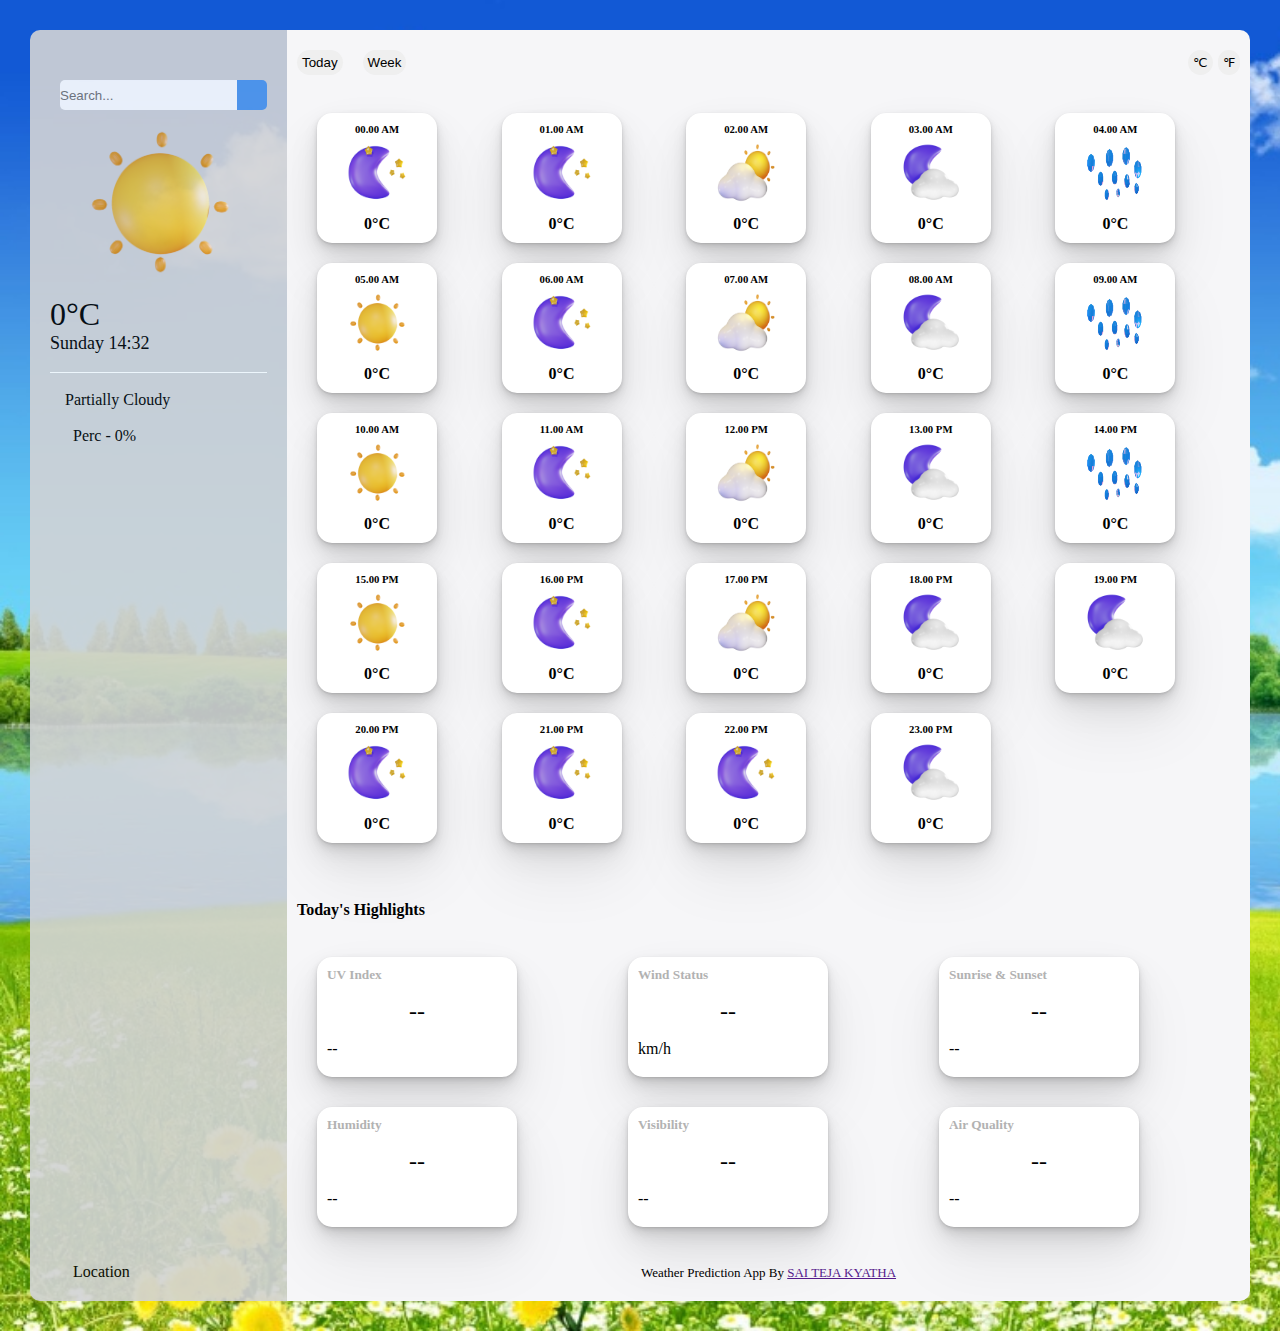
<file: index.html>
<!DOCTYPE html>
<html lang="en">

<head>
    <meta charset="UTF-8">
    <meta name="viewport" content="width=device-width, initial-scale=1.0">
    <title>Weather Report</title>
    <link rel="stylesheet" href="./style.css">
    <link rel="stylesheet" href="https://cdnjs.cloudflare.com/ajax/libs/font-awesome/6.5.1/css/all.min.css"
        integrity="sha512-DTOQO9RWCH3ppGqcWaEA1BIZOC6xxalwEsw9c2QQeAIftl+Vegovlnee1c9QX4TctnWMn13TZye+giMm8e2LwA=="
        crossorigin="anonymous" referrerpolicy="no-referrer" />
</head>

<body>
    <section>
        <div id="bg-image">
            <div class="weather-report-card">
                <aside class="search-section">
                    <div class="searchBox">
                        <input type="text" id="input-feild" placeholder="Search...">
                        <button><i class="fa-solid fa-magnifying-glass" style="color: #dfe2e7;" id="buttonId"
                                onclick="weatherReport()"></i></button>
                    </div>

                    <br>
                    <div class="weather-icon">
                        <img src="./assets/weatherIcons/clear-day" alt="image-icon" id="weather-icon">
                    </div>
                    <br>

                    <div class="temp-date">
                        <div class="temparture">
                            <p id="temperature">0<span id="tempunits">°C</span></p>
                        </div>
                        <div class="day-time">
                            <p id="day-time">Monday 19:26</p>
                        </div>
                    </div>
                    <br>
                    <div class="line"></div>
                    <br>
                    <div class="cloud">
                        <i class="fa-solid fa-cloud" style="color: #010204;"></i>

                        <p id="cloud">Partially Cloudy</p>

                    </div>
                    <br>
                    <div class="precp">
                        <i class="fa-solid fa-droplet" style="color: #000000;"></i>
                        <p id="precp">Perc - 0%</p>
                    </div>

                    <div class="locationindex">
                        <i class="fa-solid fa-location-dot" style="color: #000000;"></i>
                        <p id="location">Location</p>
                    </div>

                </aside>
                <aside class="report-section">
                    <div class="time-week">
                        <ul>
                            <button id="todaydata" class="style">Today</button>
                            <button id="weekdata" class=" style">Week</button>
                            <div class="fcicon">
                                <button id="celsius">&#8451</button>
                                <button id="farenheat">&#8457</button>
                            </div>
                        </ul>
                    </div>
                    <br>
                    <div class="grid-style" id="todayforecast">
                        <section>
                            <h6>00.00 AM</h6>
                            <img src="./assets/weatherIcons/clear-night" alt="img" id="zeroImage" id="todayimage">
                            <p id="zero">0°C</p>
                        </section>
                        <section>
                            <h6>01.00 AM</h6>
                            <img src="./assets/weatherIcons/clear-night" alt="img" id="oneImage">
                            <p id="one">0°C</p>
                        </section>
                        <section>
                            <h6>02.00 AM</h6>
                            <img src="./assets/weatherIcons/partly-cloudy-day" alt="img" id="twoImage">
                            <p id="two">0°C</p>
                        </section>
                        <section>
                            <h6>03.00 AM</h6>
                            <img src="./assets/weatherIcons/partly-cloudy-night" alt="img" id="threeImage">
                            <p id="three">0°C</p>
                        </section>
                        <section>
                            <h6>04.00 AM</h6>
                            <img src="./assets/weatherIcons/rain" alt="img" id="fourImage">
                            <p id="four">0°C</p>
                        </section>
                        <section>
                            <h6>05.00 AM</h6>
                            <img src="./assets/weatherIcons/clear-day" alt="img" id="fiveImage">
                            <p id="five">0°C</p>
                        </section>
                        <section>
                            <h6>06.00 AM</h6>
                            <img src="./assets/weatherIcons/clear-night" alt="img" id="sixImage">
                            <p id="six">0°C</p>
                        </section>
                        <section>
                            <h6>07.00 AM</h6>
                            <img src="./assets/weatherIcons/partly-cloudy-day" alt="img" id="sevenImage">
                            <p id="seven">0°C</p>
                        </section>
                        <section>
                            <h6>08.00 AM</h6>
                            <img src="./assets/weatherIcons/partly-cloudy-night" alt="img" id="eightImage">
                            <p id="eight">0°C</p>
                        </section>
                        <section>
                            <h6>09.00 AM</h6>
                            <img src="./assets/weatherIcons/rain" alt="img" id="nineImage">
                            <p id="nine">0°C</p>
                        </section>
                        <section>
                            <h6>10.00 AM</h6>
                            <img src="./assets/weatherIcons/clear-day" alt="img" id="tenImage">
                            <p id="ten">0°C</p>
                        </section>
                        <section>
                            <h6>11.00 AM</h6>
                            <img src="./assets/weatherIcons/clear-night" alt="img" id="elevanImage">
                            <p id="elevan">0°C</p>
                        </section>
                        <section>
                            <h6>12.00 PM</h6>
                            <img src="./assets/weatherIcons/partly-cloudy-day" alt="img" id="twelveImage">
                            <p id="twelve">0°C</p>
                        </section>
                        <section>
                            <h6>13.00 PM</h6>
                            <img src="./assets/weatherIcons/partly-cloudy-night" alt="img" id="thirteenImage">
                            <p id="thirteen">0°C</p>
                        </section>
                        <section>
                            <h6>14.00 PM</h6>
                            <img src="./assets/weatherIcons/rain" alt="img" id="fourteenImage">
                            <p id="fourteen">0°C</p>
                        </section>
                        <section>
                            <h6>15.00 PM</h6>
                            <img src="./assets/weatherIcons/clear-day" alt="img" id="fifteenImage">
                            <p id="fifteen">0°C</p>
                        </section>
                        <section>
                            <h6>16.00 PM</h6>
                            <img src="./assets/weatherIcons/clear-night" alt="img" id="sixteenImage">
                            <p id="sixteen">0°C</p>
                        </section>
                        <section>
                            <h6>17.00 PM</h6>
                            <img src="./assets/weatherIcons/partly-cloudy-day" alt="img" id="seventeenImage">
                            <p id="seventeen">0°C</p>
                        </section>
                        <section>
                            <h6>18.00 PM</h6>
                            <img src="./assets/weatherIcons/partly-cloudy-night" alt="img" id="eighteenImage">
                            <p id="eighteen">0°C</p>
                        </section>
                        <section>
                            <h6>19.00 PM</h6>
                            <img src="./assets/weatherIcons/partly-cloudy-night" alt="img" id="ninteenImage">
                            <p id="ninteen">0°C</p>
                        </section>
                        <section>
                            <h6>20.00 PM</h6>
                            <img src="./assets/weatherIcons/clear-night" alt="img" id="twentyImage">
                            <p id="twenty">0°C</p>
                        </section>
                        <section>
                            <h6>21.00 PM</h6>
                            <img src="./assets/weatherIcons/clear-night" alt="img" id="twentyoneImage">
                            <p id="twentyone">0°C</p>
                        </section>
                        <section>
                            <h6>22.00 PM</h6>
                            <img src="./assets/weatherIcons/clear-night" alt="img" id="twentytwoImage">
                            <p id="twentytwo">0°C</p>
                        </section>
                        <section>
                            <h6>23.00 PM</h6>
                            <img src="./assets/weatherIcons/partly-cloudy-night" alt="img" id="twentythreeImage">
                            <p id="twentythree">0°C</p>
                        </section>
                    </div>
                    <div  id="weekforecast" class="grid-style"></div>
                    <br>
                    <h4>Today's Highlights</h4>
                    <br>
                    <div class="today-highlights">
                        <section>
                            <h5 class="sectionheading">UV Index</h5>
                            <p class="sectionpara" id="uvindex">--</p>
                            <p id="uvvalue">--</p>
                        </section>
                        <section>
                            <h5 class="sectionheading">Wind Status</h5>
                            <p class="sectionpara" id="windstatus">--</p>
                            <p>km/h</p>
                        </section>
                        <section>
                            <h5 class="sectionheading">Sunrise & Sunset</h5>
                            <p class="sectionpara" id="sunrise">--</p>
                            <p id="sunset">--</p>
                        </section>
                        <section>
                            <h5 class="sectionheading">Humidity</h5>
                            <p class="sectionpara" id="humidity">--</p>
                            <p id="humidvalue">--</p>
                        </section>
                        <section>
                            <h5 class="sectionheading">Visibility</h5>
                            <p class="sectionpara" id="visibility">--</p>
                            <p id="visibilityvalue">--</p>
                        </section>
                        <section>
                            <h5 class="sectionheading">Air Quality</h5>
                            <p class="sectionpara" id="airquality">--</p>
                            <p id="airvalue">--</p>
                        </section>
                        
                    </div>
                    <br>
                    <p style="text-align: center; font-size: small;">Weather Prediction App By <a href="">SAI TEJA KYATHA</a></p>
                </aside>
            </div>
        </div>
    </section>


    <script src="./app.js"></script>
</body>

</html>
</file>
<file: style.css>
* {
    margin: 0px;
    padding: 0px;
}

/* #bg-image{
    background-image: url("./assets/weatherBackImages/partly-cloudy-night");
    height: 100%;
    background-repeat: no-repeat;
    background-size:cover;
}

.weather-report-card{
    display: flex;
    padding: 30px;
    justify-content: center;   
}

.search-section{

    background-color: #d2d3d6;
    padding: 10px;
    border-radius: 10px 0px 0px 10px;
    
}

.report-section{
  
    width: 100%;
    padding: 20px 10px;
    background-color: #f6f6f8;
    border-radius: 0px 10px 10px 0px;
}

.searchBox{
    display: flex;
}

.search-section input{
    height: 30px;
    margin: 30px 0px 0px 10px;
    border-width: 0px;
    border-radius: 5px 0px 0px 5px;
    
}

.search-section button{
    height: 30px;
    width: 30px;
    margin: 30px 0px 0px 0px;
    border-width: 0px;
    border-radius: 0px 5px 5px 0px;
    background-color: #5399ed;
    
}

.time-week ul{
    display: flex;
    gap: 20px;
}

.time-week li{
    list-style: none;
}

.time-week li + span{
    margin-left: 300px;
}

.grid-style{

display: grid;
row-gap: 20px;
column-gap: 10px;
grid-template-columns: repeat(5, 0fr);
margin: 20px;
}

.grid-style section{
    height: 100px;
    width: 80px;
    border-radius: 15px;
    background-color: #ffffff;
    border: 1px solid red;

}

.today-highlights{

    display: grid;
    row-gap: 20px;
    column-gap: 20px;
    grid-template-columns: repeat(2, 0fr);
    margin: 20px;
}

.today-highlights section{
    height: 100px;
    width: 180px;
    border-radius: 15px;
    background-color: #ffffff;
    border: 1px solid red;
} */


/* 
  ##Device = Desktops
  ##Screen = 1281px to higher resolution desktops
*/

@media (min-width: 1281px) {
    #bg-image {
        background-image: url("./assets/weatherBackImages/clear-day");
        height: 100%;
        background-repeat: no-repeat;
        background-size: cover;
    }

    .weather-report-card {
        display: flex;
        padding: 40px;
        justify-content: center;
    }

    .search-section {
        width: 300px;
        background-color: #d2d3d6;
        padding: 30px;
        opacity: 70%;
        border-radius: 10px 0px 0px 10px;
        display: flex;
        flex-direction: column;
    }

    .report-section {
        /* width: 800px; */
        padding: 30px 20px;
        background-color: #f6f6f8;
        border-radius: 0px 10px 10px 0px;
    }

    .searchBox {
        display: flex;
    }

    .search-section input {
        height: 40px;
        margin: 30px 0px 0px 10px;
        border: none;
        border-radius: 5px 0px 0px 5px;
        font-size: 16px;
        padding: 0px 10px;
    }

    .search-section button {
        height: 40px;
        width: 40px;
        margin: 30px 0px 0px 0px;
        border: none;
        border-radius: 0px 5px 5px 0px;
        background-color: #5399ed;
        cursor: pointer;
    }

    .weather-icon {
        display: flex;
        justify-content: center;
    }

    .weather-icon img {
        height: 180px;
        width: 180px;
    }

    .temp-date {
        display: flex;
        flex-direction: column;
        align-items: flex-start;
    }

    .temparture p {
        font-size: 3rem;
    }

    .day-time p {
        font-size: 1.5rem;
    }

    .line {
        height: 2px;
        width: 100%;
        background-color: white;
    }

    .cloud {
        display: flex;
        gap: 20px;
    }

    .precp {
        display: flex;
        gap: 30px;
    }

    .locationindex {
        display: flex;
        gap: 30px;
        height: 100%;
        align-items: end;
    }

    .time-week ul {
        display: flex;
        gap: 30px;
    }

    .fcicon {
        display: flex;
        width: 100%;
        gap: 5px;
        justify-content: end;
    }

    .time-week button {
        border: none;
        border-radius: 50px;
        padding: 10px 20px;
        cursor: pointer;
        font-size: 16px;
    }

    .fcicon button:hover {
        color: white;
        background-color: black;
        border: none;
        border-radius: 50px;
    }

    .activetw {
        color: #5399ed;
    }

    .active {
        color: white;
        background-color: black;
        border: none;
        border-radius: 50px;
    }

    .fcicon button:active {
        color: white;
        background-color: black;
        border: none;
        border-radius: 50px;
    }

    .grid-style {
        display: grid;
        row-gap: 20px;
        column-gap: 20px;
        grid-template-columns: repeat(6, 1fr);
        margin: 20px;
    }

    .grid-style section {
        height: 140px;
        /* width: 140px; */
        padding: 10px;
        font-weight: bold;
        text-align: center;
        border-radius: 15px;
        background-color: #ffffff;
        box-shadow: rgba(0, 0, 0, 0.07) 0px 1px 2px, rgba(0, 0, 0, 0.07) 0px 2px 4px, rgba(0, 0, 0, 0.07) 0px 4px 8px, rgba(0, 0, 0, 0.07) 0px 8px 16px, rgba(0, 0, 0, 0.07) 0px 16px 32px, rgba(0, 0, 0, 0.07) 0px 32px 64px;
    }

    .grid-style section img {
        height: 80px;
        width: 90px;
        margin: 15px;
    }

    .today-highlights {
        display: grid;
        row-gap: 20px;
        column-gap: 20px;
        grid-template-columns: repeat(3, 1fr);
        margin: 30px;
    }

    .today-highlights section {
        height: 120px;
        /* width: 180px; */
        border-radius: 15px;
        padding: 10px;
        background-color: #ffffff;
        box-shadow: rgba(0, 0, 0, 0.07) 0px 1px 2px, rgba(0, 0, 0, 0.07) 0px 2px 4px, rgba(0, 0, 0, 0.07) 0px 4px 8px, rgba(0, 0, 0, 0.07) 0px 8px 16px, rgba(0, 0, 0, 0.07) 0px 16px 32px, rgba(0, 0, 0, 0.07) 0px 32px 64px;
    }

    .sectionheading {
        color: grey;
        opacity: 60%;
        font-size: 18px;
    }

    .sectionpara {
        text-align: center;
        font-size: 1.5rem;
        margin: 20px;
    }
}

/* 
    ##Device = Laptops, Desktops
    ##Screen = B/w 1024px to 1280px
  */

@media (min-width: 1024px) and (max-width: 1280px) {


    #bg-image {
        background-image: url("./assets/weatherBackImages/clear-day");
        height: 100%;
        background-repeat: no-repeat;
        background-size: cover;
    }

    .weather-report-card {
        display: flex;
        padding: 30px;
        justify-content: center;
    }

    .search-section {
        /* width: 350px; */
        background-color: #d2d3d6;
        padding: 20px;
        opacity: 90%;
        border-radius: 10px 0px 0px 10px;
        display: flex;
        flex-direction: column;
        /* align-items: center; */

    }

    .report-section {

        width: 100%;
        padding: 20px 10px;
        background-color: #f6f6f8;
        border-radius: 0px 10px 10px 0px;
    }

    .searchBox {
        display: flex;
    }

    .search-section input {
        height: 30px;
        margin: 30px 0px 0px 10px;
        border-width: 0px;
        border-radius: 5px 0px 0px 5px;

    }

    .search-section button {
        height: 30px;
        width: 30px;
        margin: 30px 0px 0px 0px;
        border-width: 0px;
        border-radius: 0px 5px 5px 0px;
        background-color: #5399ed;
        cursor: pointer;
    }

    .weather-icon {
        display: flex;
        justify-content: center;
    }

    .weather-icon img {
        height: 150px;
        width: 150px;
    }

    .temp-date {
        display: flex;
        flex-direction: column;
        align-items: flex-start;
    }

    .temparture p {
        font-size: xx-large;

    }

    .day-time p {
        font-size: large;
    }

    .line {
        height: 2px;
        width: 100%;
        background-color: white;
    }

    .cloud {
        display: flex;
        gap: 15px;
    }

    .precp {
        display: flex;
        gap: 23px;
    }

    .locationindex {
        display: flex;
        height: 100%;
        gap: 23px;
        align-items: end;
    
    }


    .time-week ul {
        display: flex;
        gap: 20px;
    }

    .fcicon {
        display: flex;
        width: 100%;
        gap: 5px;
        justify-content: end;
    }



    .time-week button {
        /* color: white; */
        border-width: 0px;
        border-radius: 50px;
        padding: 5px;
        cursor: pointer;
    }

    .fcicon button:hover {
        color: white;
        background-color: black;
        border-width: 0px;
        border-radius: 50px;
    }

    .activetw {
        color: #5399ed;
    }

    .active {
        color: white;
        background-color: black;
        border-width: 0px;
        border-radius: 50px;
    }


    .fcicon button:active {
        color: white;
        background-color: black;
        border-width: 0px;
        border-radius: 50px;
    }

    .grid-style {

        display: grid;
        row-gap: 20px;
        column-gap: 20px;
        grid-template-columns: repeat(5, 1fr);
        margin: 20px;
    }

    .grid-style section {
        /* height: 100px;  */
        width: 100px; 
        padding: 10px;
        font-weight: bold;
        text-align: center;
        border-radius: 15px;
        background-color: #ffffff;
        box-shadow: rgba(0, 0, 0, 0.07) 0px 1px 2px, rgba(0, 0, 0, 0.07) 0px 2px 4px, rgba(0, 0, 0, 0.07) 0px 4px 8px, rgba(0, 0, 0, 0.07) 0px 8px 16px, rgba(0, 0, 0, 0.07) 0px 16px 32px, rgba(0, 0, 0, 0.07) 0px 32px 64px;
    }

    .grid-style section img {
        height: 60px;
        width: 60px;
        margin: 8px;
    }

    .today-highlights {

        display: grid;
        row-gap: 30px;
        column-gap: 30px;
        grid-template-columns: repeat(3, 1fr);
        margin: 20px;
    }

    .today-highlights section {
        height: 100px;
        width: 180px;
        border-radius: 15px;
        padding: 10px;
        background-color: #ffffff;
        box-shadow: rgba(0, 0, 0, 0.07) 0px 1px 2px, rgba(0, 0, 0, 0.07) 0px 2px 4px, rgba(0, 0, 0, 0.07) 0px 4px 8px, rgba(0, 0, 0, 0.07) 0px 8px 16px, rgba(0, 0, 0, 0.07) 0px 16px 32px, rgba(0, 0, 0, 0.07) 0px 32px 64px;
    }

    .sectionheading {
        color: grey;
        opacity: 60%;
    }

    .sectionpara {
        text-align: center;
        font-size: x-large;
        margin: 15px;
    }

}

/* 
    ##Device = Tablets, Ipads (portrait)
    ##Screen = B/w 768px to 1023px
  */

@media (min-width: 768px) and (max-width: 1023px) {
    #bg-image {
        background-image: url("./assets/weatherBackImages/clear-day");
        height: 100%;
        background-repeat: no-repeat;
        background-size: cover;
    }

    .weather-report-card {
        display: flex;
        flex-direction: column;
        padding: 20px;
    }

    .search-section {
        background-color: #d2d3d6;
        padding: 20px;
        opacity: 70%;
        border-radius: 10px 10px 0px 0px;
        display: flex;
        flex-direction: column;
        align-items: center;
    }

    .report-section {
        /* width: 100%; */
        padding: 20px;
        background-color: #f6f6f8;
        border-radius: 0px 0px 10px 10px;
    }

    .searchBox {
        display: flex;
    
    }

    .search-section input {
        height: 30px;
        border: none;
        border-radius: 5px 0px 0px 5px;
    }

    .search-section button {
        height: 30px;
        width: 30px;
        border: none;
        border-radius: 0px 5px 5px 0px;
        background-color: #5399ed;
        cursor: pointer;
    }

    .weather-icon {
        display: flex;
        justify-content: center;
    }

    .weather-icon img {
        height: 120px;
        width: 120px;
    }

    .temp-date {
        display: flex;
        flex-direction: column;
        align-items: center;
    }

    .temparture p {
        font-size: x-large;
    }

    .day-time p {
        font-size: large;
    }

    .line {
        height: 2px;
        width: 100%;
        background-color: white;
    }

    .cloud,
    .precp,
    .locationindex {
        display: flex;
        align-items: center;
        gap: 15px;
    }

    .time-week ul {
        display: flex;
        justify-content: space-between;
        gap: 10px;
    }

    .fcicon {
        margin-left: auto;
    }

    .time-week button {
        border: none;
        border-radius: 50px;
        padding: 5px 10px;
        cursor: pointer;
    }

    .fcicon button:hover {
        color: white;
        background-color: black;
        border: none;
        border-radius: 50px;
    }

    .activetw {
        color: #5399ed;
    }

    .active {
        color: white;
        background-color: black;
        border: none;
        border-radius: 50px;
    }

    .fcicon button:active {
        color: white;
        background-color: black;
        border: none;
        border-radius: 50px;
    }

    .grid-style {
        display: grid;
        row-gap: 15px;
        column-gap: 15px;
        grid-template-columns: repeat(5, 1fr);
        margin: 20px;
    }

    .grid-style section {
        /* height: 80px; */
        /* width: 80px; */
        padding: 15px;
        font-weight: bold;
        text-align: center;
        border-radius: 15px;
        background-color: #ffffff;
        box-shadow: rgba(0, 0, 0, 0.07) 0px 1px 2px, rgba(0, 0, 0, 0.07) 0px 2px 4px, rgba(0, 0, 0, 0.07) 0px 4px 8px, rgba(0, 0, 0, 0.07) 0px 8px 16px, rgba(0, 0, 0, 0.07) 0px 16px 32px, rgba(0, 0, 0, 0.07) 0px 32px 64px;
    }

    .grid-style section img {
        height: 40px;
        width: 40px;
        margin: 5px;
    }

    .today-highlights {
        display: grid;
        row-gap: 20px;
        column-gap: 20px;
        grid-template-columns: repeat(3, 1fr);
        margin: 20px;
    }

    .today-highlights section {
        /* height: 90px; */
        /* width: 150px; */
        border-radius: 15px;
        padding: 10px;
        background-color: #ffffff;
        box-shadow: rgba(0, 0, 0, 0.07) 0px 1px 2px, rgba(0, 0, 0, 0.07) 0px 2px 4px, rgba(0, 0, 0, 0.07) 0px 4px 8px, rgba(0, 0, 0, 0.07) 0px 8px 16px, rgba(0, 0, 0, 0.07) 0px 16px 32px, rgba(0, 0, 0, 0.07) 0px 32px 64px;
    }

    .sectionheading {
        color: grey;
        opacity: 60%;
    }

    .sectionpara {
        text-align: center;
        font-size: large;
        margin: 15px;
    }
}

/* 
    ##Device = Most of the Smartphones Mobiles (Portrait)
    ##Screen = B/w 320px to 479px
  */
@media (min-width: 320px) and (max-width: 767px) {
    #bg-image {
        background-image: url("./assets/weatherBackImages/clear-day");
        height: 100%;
        background-repeat: no-repeat;
        background-size: cover;
    }

    .weather-report-card {
        display: flex;
        flex-direction: column;
        padding: 20px;
    }

    .search-section {
        /* width: 100%; */
        background-color: #d2d3d6;
        padding: 10px;
        opacity: 70%;
        border-radius: 10px 10px 0 0;
        display: flex;
        flex-direction: column;
        align-items: center;
    }

    .report-section {
        /* width: 100%; */
        padding: 10px;
        background-color: #f6f6f8;
        border-radius: 0px 0px 10px 10px;
    }

    .searchBox {
        display: flex;
        /* width: 100%; */
    }

    .search-section input {
        flex-grow: 1;
        height: 30px;
        width: 180px;
        margin: 0;
        border-width: 0;
        border-radius: 5px 0px 0px 5px;
    }

    .search-section button {
        height: 30px;
        width: 30px;
        margin: 0;
        border-width: 0;
        border-radius: 0 5px 5px 0;
        background-color: #5399ed;
        cursor: pointer;
    }

    .weather-icon {
        display: flex;
        justify-content: center;
    }

    .weather-icon img {
        height: 80px;
        width: 80px;
    }

    .temp-date {
        display: flex;
        flex-direction: column;
        align-items: center;
    }

    .temparture p {
        font-size: large;
    }

    .day-time p {
        font-size: small;
    }

    .line {
        height: 1px;
        width: 100%;
        background-color: white;
    }

    .cloud,
    .precp,
    .locationindex {
        display: flex;
        gap: 10px;
        justify-content: center;
    }

    .time-week ul {
        display: flex;
        gap: 10px;
        justify-content: center;
    }

    .fcicon {
        margin-left: 0;
    }

    .time-week button {
        border-width: 0;
        border-radius: 50px;
        padding: 5px;
        cursor: pointer;
    }

    .fcicon button:hover {
        color: white;
        background-color: black;
        border-width: 0;
        border-radius: 50px;
    }

    .activetw {
        color: #5399ed;
    }

    .active {
        color: white;
        background-color: black;
        border-width: 0;
        border-radius: 50px;
    }

    .fcicon button:active {
        color: white;
        background-color: black;
        border-width: 0;
        border-radius: 50px;
    }

    .grid-style {
        display: grid;
        row-gap: 10px;
        column-gap: 10px;
        padding: 10px;
        grid-template-columns: repeat(3, 1fr);
        /* grid-auto-flow: row; */
    }

    .grid-style section {
        height: 80px;
        /* width: 70px; */
        padding: 5px;
        font-weight: bold;
        text-align: center;
        border-radius: 10px;
        background-color: #ffffff;
        box-shadow: rgba(0, 0, 0, 0.07) 0px 1px 2px, rgba(0, 0, 0, 0.07) 0px 2px 4px, rgba(0, 0, 0, 0.07) 0px 4px 8px, rgba(0, 0, 0, 0.07) 0px 8px 16px, rgba(0, 0, 0, 0.07) 0px 16px 32px, rgba(0, 0, 0, 0.07) 0px 32px 64px;
    }

    .grid-style section img {
        height: 30px;
        width: 30px;
        margin: 8px;
    }

    .today-highlights {
        display: grid;
        row-gap: 10px; 
        column-gap: 10px; 
        grid-template-columns: repeat(2, 1fr);
        /* margin: 10px; */
    }

    .today-highlights section {
        /* height: 70px; */
        /* width: 100px; */
        border-radius: 10px;
        padding: 10px;
        background-color: #ffffff;
        box-shadow: rgba(0, 0, 0, 0.07) 0px 1px 2px, rgba(0, 0, 0, 0.07) 0px 2px 4px, rgba(0, 0, 0, 0.07) 0px 4px 8px, rgba(0, 0, 0, 0.07) 0px 8px 16px, rgba(0, 0, 0, 0.07) 0px 16px 32px, rgba(0, 0, 0, 0.07) 0px 32px 64px;
    }

    .sectionheading {
        color: grey;
        opacity: 60%;
        font-size: 8px;
    }

    .sectionpara {
        text-align: center;
        font-size: medium;
        margin: 15px;
    }
}
</file>
